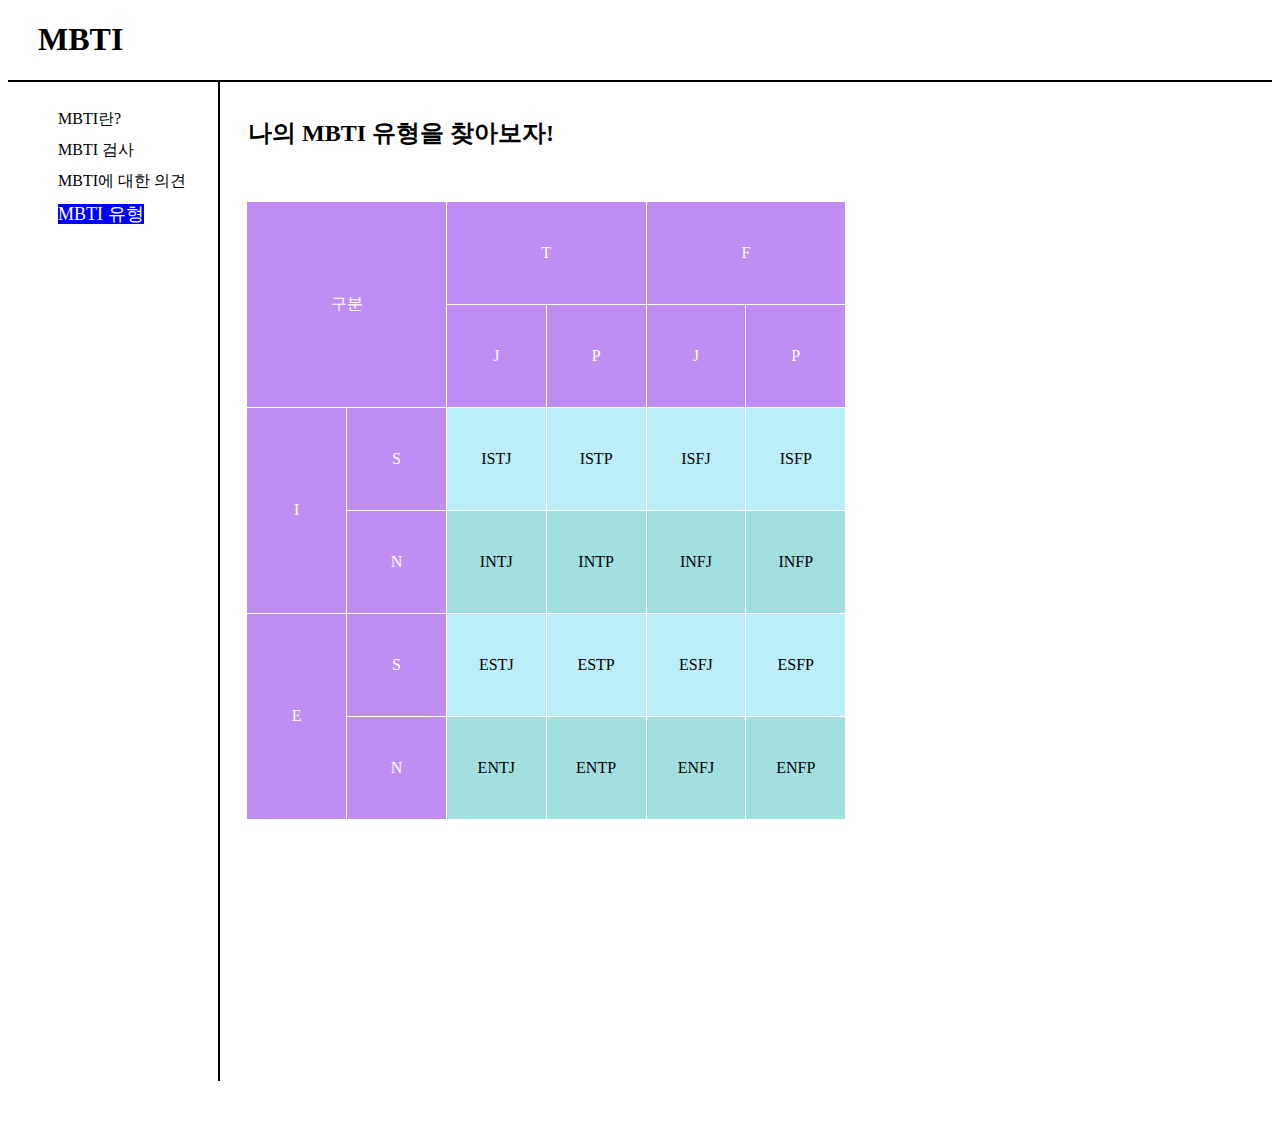
<file: Mbti.html>
<!doctype html>
<html>
<meta charset="utf-8">

<head>
  <title>MbtiWebsite</title>
</head>
<link rel="stylesheet" href="MbtiStyle.css">
<style>
  li {
    list-style: none;
    margin: 10px;
  }



  p {
    text-align: left;
    line-height: normal;
  }

  table {
    border-color: white;
    position: relative;
    right: 22%;
    bottom: 20%
  }

  thead {
    background-color: #bf8ef3;
    color: white;
  }

  .left {
    background-color: #bf8ef3;
    color: white;

  }

  .first {
    background-color: #BBEFF7;

  }

  .second {
    background-color: #A1E0DF;

  }

  #collapse {
    border-collapse: collapse;
  }
</style>

<body>
  <h1>MBTI</h1>
  <hr color='black'>
  <ul div class="vline">
    <br>
    <li><a href="index.html">MBTI란?</a></li>
    <!--정의-->
    <li><a href="MbtiTest.html">MBTI 검사</a></li>
    <!--검사-->
    <li><a href="MbtiOpinion.html">MBTI에 대한 의견</a></li>
    <!--설문-->
    <li><a href="Mbti.html" class='active'>MBTI 유형</a></li>
    <!--유형 정리-->

    <div class="pdiv">
      <h2>나의 MBTI 유형을 찾아보자!</h2>
      <p>
      <table width="600" height="auto" border="1" align="center" style="table-layout:fixed" id="collapse">
        <thead>
          <tr>
            <td colspan="2" rowspan="2">구분</td>

            <td colspan="2">T</td>

            <td colspan="2">F</td>

          </tr>
          <tr>
            <td>J</td>
            <td>P</td>
            <td>J</td>
            <td>P</td>
          </tr>
        <tbody>
          <tr>
            <td rowspan="2" class='left'>I</td>
            <td class='left'>S</td>
            <td class='first'>ISTJ</td>
            <td class='first'>ISTP</td>
            <td class='first'>ISFJ</td>
            <td class='first'>ISFP</td>

          </tr>
          <tr>
            <td class='left'>N</td>
            <td class='second'>INTJ</td>
            <td class='second'>INTP</td>
            <td class='second'>INFJ</td>
            <td class='second'>INFP</td>
          </tr>
          <tr>
            <td rowspan="2" class='left'>E</td>
            <td class='left'>S</td>
            <td class='first'>ESTJ</td>
            <td class='first'>ESTP</td>
            <td class='first'>ESFJ</td>
            <td class='first'>ESFP</td>
          </tr>
          <tr>
            <td class='left'>N</td>
            <td class='second'>ENTJ</td>
            <td class='second'>ENTP</td>
            <td class='second'>ENFJ</td>
            <td class='second'>ENFP</td>
          </tr>

        </tbody>
      </table>
      </p>
  </ul>
</body>

</html>
</file>
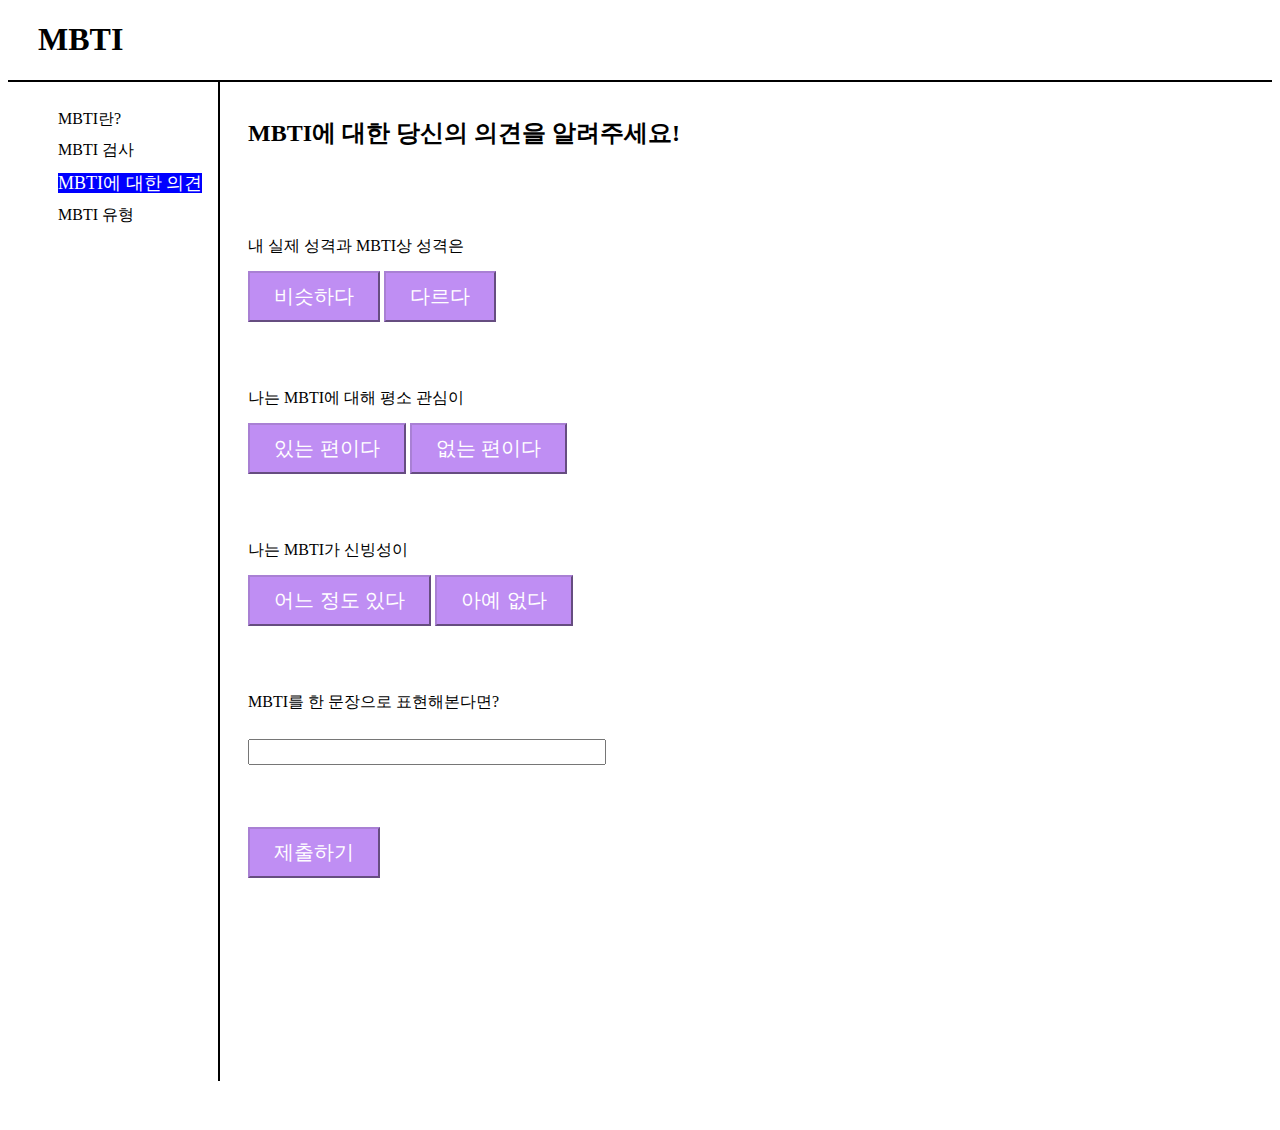
<file: MbtiOpinion.html>
<!doctype html>
<html>
<meta charset="utf-8">

<head>
  <title>MbtiWebsite</title>
</head>
<link rel="stylesheet" href="MbtiStyle.css">
<style>
  li {
    text-align: left;
    list-style: none;
    margin: 10px;
  }

  p {
    text-align: left;
    line-height: 50px;
  }

  input {
    width: 350px;
    height: 20px;
  }
</style>

<body>
  <h1>MBTI</h1>
  <hr color='black'>
  <ul div class="vline">
    <br>
    <li><a href="index.html">MBTI란?</a></li>
    <!--시작화면-->
    <li><a href="MbtiTest.html">MBTI 검사</a></li>
    <!--검사-->
    <li><a href="MbtiOpinion.html" class='active'>MBTI에 대한 의견</a></li>
    <!--설문-->
    <li><a href="Mbti.html">MBTI 유형</a></li>
    <!--유형 정리-->

    <div class="pdiv">

      <h2>MBTI에 대한 당신의 의견을 알려주세요!</h2>
      <p>내 실제 성격과 MBTI상 성격은
        <!--비슷, 다르다--><br>

        <button type="button" name="button" class='button'>비슷하다</button>
        <button type="button" name="button" class='button'>다르다</button>
        <br><br>
        나는 MBTI에 대해 평소 관심이<br>
        <button type="button" name="button" class='button'>있는 편이다</button>
        <button type="button" name="button" class='button'>없는 편이다</button>
        <br><br>
        나는 MBTI가 신빙성이
        <!--신빙성 있다 없다-->
        <br>
        <button type="button" name="button" class='button'>어느 정도 있다</button>
        <button type="button" name="button" class='button'>아예 없다</button>
        <br><br>
        MBTI를 한 문장으로 표현해본다면?
        <br>
        <input type="text" name="opinion" value="">
        <br><br>
        <button type="submit" name="button" class='button'>제출하기</button>
      </p>
  </ul>
</body>

</html>
</file>
<file: MbtiStyle.css>
h1 {
  padding-inline-start: 30px;
}

h2 {
  position: relative;
  text-align: left;
  bottom: 18%
}

.vline {
  position: relative;
  display: inline-block;
  bottom: 25px;
  width: 170px;
  border-right: 2px solid black;
  height: 1000px;
}

.active {
  background-color: blue;
  color: white;
  font-size: 18px;
}

a {
  color: black;
  text-decoration: none;
}

a:hover {
  color: white;
  background-color: blue;
}

.pdiv {
  position: absolute;
  top: 0px;
  left: 240px;
  width: 1065px;
  height: 100px;
  border: none;
  text-align: center;
  line-height: 100px;
  box-sizing: border-box;
}

.button {
  font-size: 20px;
  color: white;
  padding: 10px 24px;
  background-color: #bf8ef3;
  border-color: #a980d4;
}

button:hover {
  background-color: #a980d4;
}
</file>
